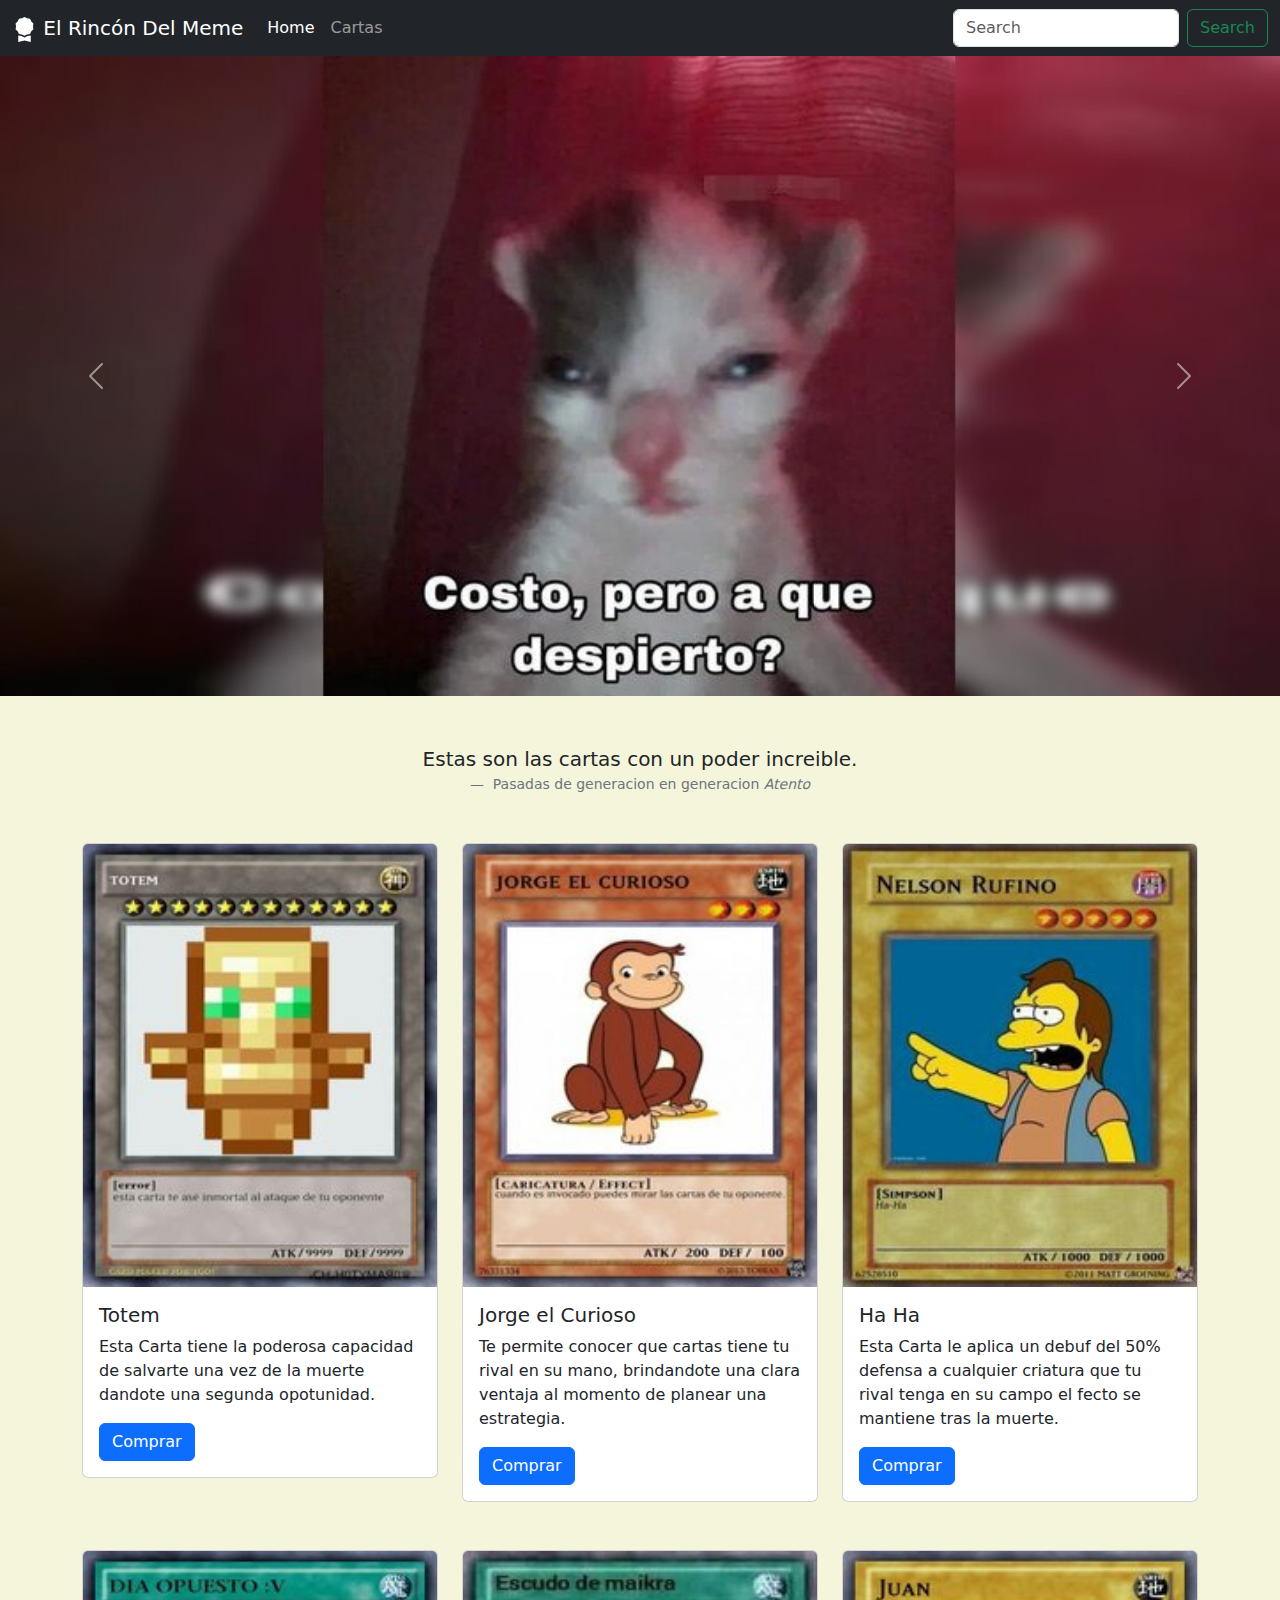
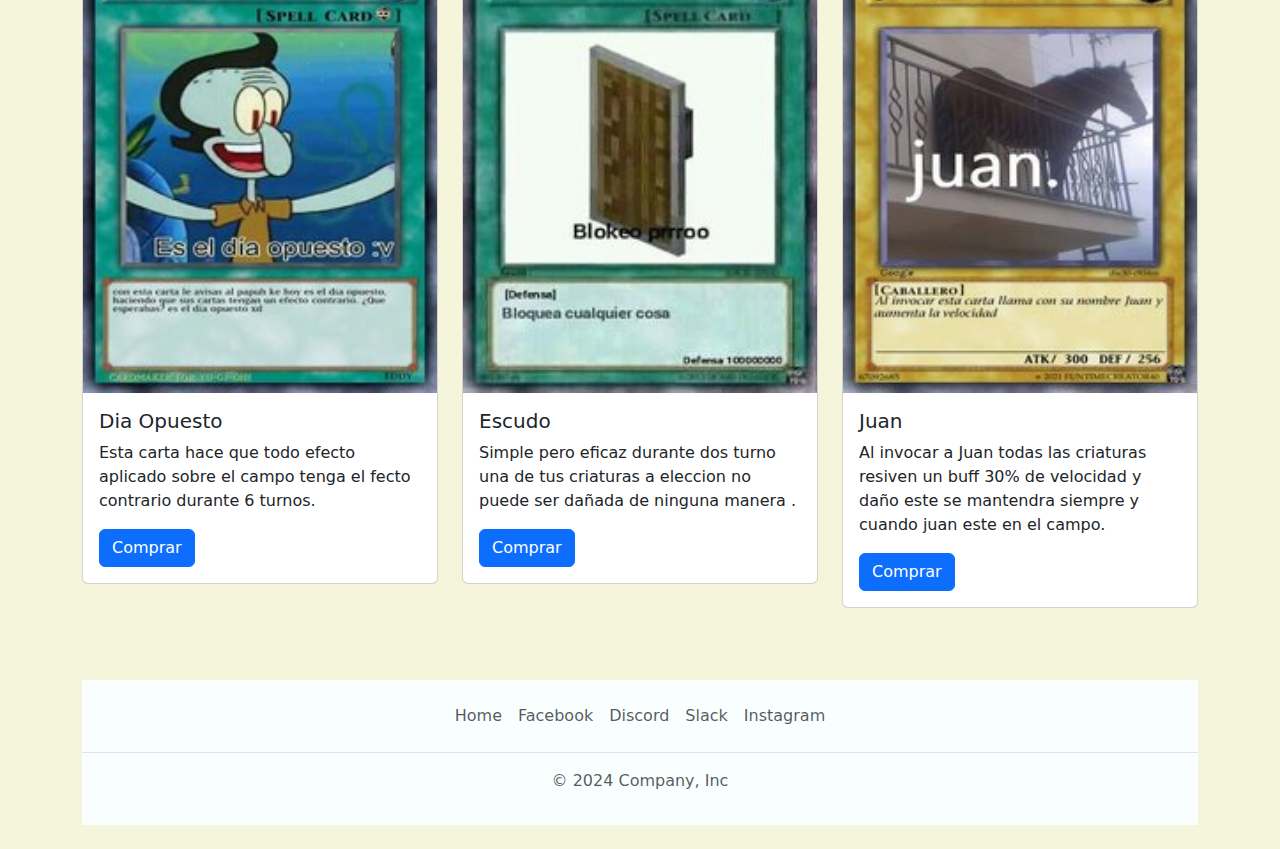
<file: index.html>
<!DOCTYPE html>
<html>

<head>
    <meta charset="UTF-8" />
    <meta name="viewport" content="width=device-width, initial-scale=1.0" />
    <link href="https://cdn.jsdelivr.net/npm/bootstrap@5.3.3/dist/css/bootstrap.min.css" rel="stylesheet"
        integrity="sha384-QWTKZyjpPEjISv5WaRU9OFeRpok6YctnYmDr5pNlyT2bRjXh0JMhjY6hW+ALEwIH" crossorigin="anonymous" />
    <link rel="stylesheet" href="https://cdn.jsdelivr.net/npm/bootstrap-icons@1.11.3/font/bootstrap-icons.min.css" />
    <link rel="stylesheet" href="styles.css" />
    <title>Framework</title>
</head>

<body>
    <nav class="navbar navbar-expand-lg navbar navbar-dark bg-dark">
        <div class="container-fluid">
            <a class="navbar-brand" href="#"><svg xmlns="http://www.w3.org/2000/svg" width="25" height="25" fill="currentColor" class="bi bi-award-fill" viewBox="0 0 16 16">
                <path d="m8 0 1.669.864 1.858.282.842 1.68 1.337 1.32L13.4 6l.306 1.854-1.337 1.32-.842 1.68-1.858.282L8 12l-1.669-.864-1.858-.282-.842-1.68-1.337-1.32L2.6 6l-.306-1.854 1.337-1.32.842-1.68L6.331.864z"/>
                <path d="M4 11.794V16l4-1 4 1v-4.206l-2.018.306L8 13.126 6.018 12.1z"/>
              </svg> El Rincón Del Meme</a>
            <button class="navbar-toggler" type="button" data-bs-toggle="collapse" data-bs-target="#navbarNavAltMarkup"
                aria-controls="navbarNavAltMarkup" aria-expanded="false" aria-label="Toggle navigation">
                <span class="navbar-toggler-icon"></span>
            </button>
            <div class="collapse navbar-collapse" id="navbarNavAltMarkup">
                <div class="navbar-nav">
                    <a class="nav-link active" aria-current="page" href="#">Home</a>
                    <a class="nav-link" href="#si">Cartas</a>
                    
                
                </div>
            </div>
            <form class="d-flex">
                <input class="form-control me-2" type="search" placeholder="Search" aria-label="Search" />
                <button class="btn btn-outline-success" type="submit">Search</button>
            </form>
        </div>
    </nav>

    <div id="carouselExampleControls" class="carousel slide" data-bs-ride="carousel">
        <div class="carousel-inner">
          <div class="carousel-item active">
            <img src="img/gato (2).jpg" class="d-block w-100" alt="...">
          </div>
          <div class="carousel-item">
            <img src="img/oso.jpg" class="d-block w-100" alt="...">
          </div>
          <div class="carousel-item">
            <img src="img/shuek.jpg" class="d-block w-100" alt="...">
          </div>
        </div>
        <button class="carousel-control-prev" type="button" data-bs-target="#carouselExampleControls" data-bs-slide="prev">
          <span class="carousel-control-prev-icon" aria-hidden="true"></span>
          <span class="visually-hidden">Previous</span>
        </button>
        <button class="carousel-control-next" type="button" data-bs-target="#carouselExampleControls" data-bs-slide="next">
          <span class="carousel-control-next-icon" aria-hidden="true"></span>
          <span class="visually-hidden">Next</span>
        </button>
      </div>
      <br>
      <br>

      <figure class="text-center">
        <blockquote class="blockquote">
          <p>Estas son las cartas con un poder increible.</p>
        </blockquote>
        <figcaption class="blockquote-footer">
          Pasadas de generacion en generacion <cite title="Source Title">Atento</cite>
        </figcaption>
      </figure>
      

      <div class="container mt-5 ">
        <div class="row">
            <div class="col-md-4">
                <div class="card" id="si">
                    <img src="img/toten (1).jpg" class="card-img-top" alt="...">
                    <div class="card-body">
                        <h5 class="card-title">Totem</h5>
                        <p class="card-text">Esta Carta tiene la poderosa capacidad de salvarte una vez de la muerte dandote una segunda opotunidad.</p>
                        <a href="#" class="btn btn-primary">Comprar</a>
                    </div>
                </div>
            </div>
            <div class="col-md-4">
                <div class="card">
                    <img src="img/jorge (1).jpg" class="card-img-top" alt="...">
                    <div class="card-body">
                        <h5 class="card-title">Jorge el Curioso</h5>
                        <p class="card-text">Te permite conocer que cartas tiene tu rival en su mano, brindandote una clara ventaja al momento de
                             planear una estrategia.</p>
                        <a href="#" class="btn btn-primary">Comprar</a>
                    </div>
                </div>
            </div>
            <div class="col-md-4">
                <div class="card">
                    <img src="img/haha (1).jpg" class="card-img-top" alt="...">
                    <div class="card-body">
                        <h5 class="card-title">Ha Ha</h5>
                        <p class="card-text">Esta Carta le aplica un debuf del 50% defensa a cualquier criatura que tu rival tenga en su campo el fecto se mantiene tras la muerte.</p>
                        <a href="#" class="btn btn-primary">Comprar </a>
                    </div>
                </div>
            </div>
            <br>
            <br/>

            <div class="col-md-4 py-5">
                <div class="card">
                    <img src="img/opuesto.jpg" class="card-img-top" alt="...">
                    <div class="card-body">
                        <h5 class="card-title">Dia Opuesto</h5>
                        <p class="card-text">Esta carta hace que todo efecto aplicado sobre el campo tenga el fecto contrario durante 6 turnos.</p>
                        <a href="#" class="btn btn-primary">Comprar</a>
                    </div>
                </div>
            </div>

            <div class="col-md-4 py-5">
                <div class="card">
                    <img src="img/escudo.jpg" class="card-img-top" alt="...">
                    <div class="card-body">
                        <h5 class="card-title">Escudo</h5>
                        <p class="card-text">Simple pero eficaz durante dos turno una de tus criaturas a eleccion no puede ser dañada de ninguna manera .</p>
                        <a href="#" class="btn btn-primary">Comprar</a>
                    </div>
                </div>
            </div>
            <div class="col-md-4 py-5">
                <div class="card">
                    <img src="img/juan.jpg" class="card-img-top" alt="...">
                    <div class="card-body">
                        <h5 class="card-title">Juan</h5>
                        <p class="card-text">Al invocar a Juan todas las criaturas resiven un buff 30% de velocidad y daño este se mantendra siempre y cuando juan este en el campo.</p>
                        <a href="#" class="btn btn-primary">Comprar</a>
                    </div>
                </div>
            </div>
        </div>
    </div>

    <script src="https://cdn.jsdelivr.net/npm/bootstrap@5.3.3/dist/js/bootstrap.bundle.min.js"
        integrity="sha384-YvpcrYf0tY3lHB60NNkmXc5s9fDVZLESaAA55NDzOxhy9GkcIdslK1eN7N6jIeHz"
        crossorigin="anonymous">
    </script>

<div class="b-example-divider"></div>

<div class="container">
  <footer class="py-3 my-4" id="footer">
    <ul class="nav justify-content-center border-bottom pb-3 mb-3">
      <li class="nav-item"><a  href="#" class="nav-link px-2 text-body-secondary">Home</a></li>
      <li class="nav-item"><a target="_blank" href="https://www.facebook.com/groups/325003559392582/" class="nav-link px-2 text-body-secondary">Facebook</a></li>
      <li class="nav-item"><a  href="#" class="nav-link px-2 text-body-secondary">Discord</a></li>
      <li class="nav-item"><a  href="#" class="nav-link px-2 text-body-secondary">Slack</a></li>
      <li class="nav-item"><a target="_blank" href="https://www.instagram.com/memes.random._/" class="nav-link px-2 text-body-secondary">Instagram</a></li>
    </ul>
    <p class="text-center text-body-secondary">&copy; 2024 Company, Inc</p>
  </footer>
</div>



</body>

</html>
</file>
<file: styles.css>
body{
    background-color: beige;
}

footer{
    background-color: rgb(249, 255, 255);
    
}
</file>
